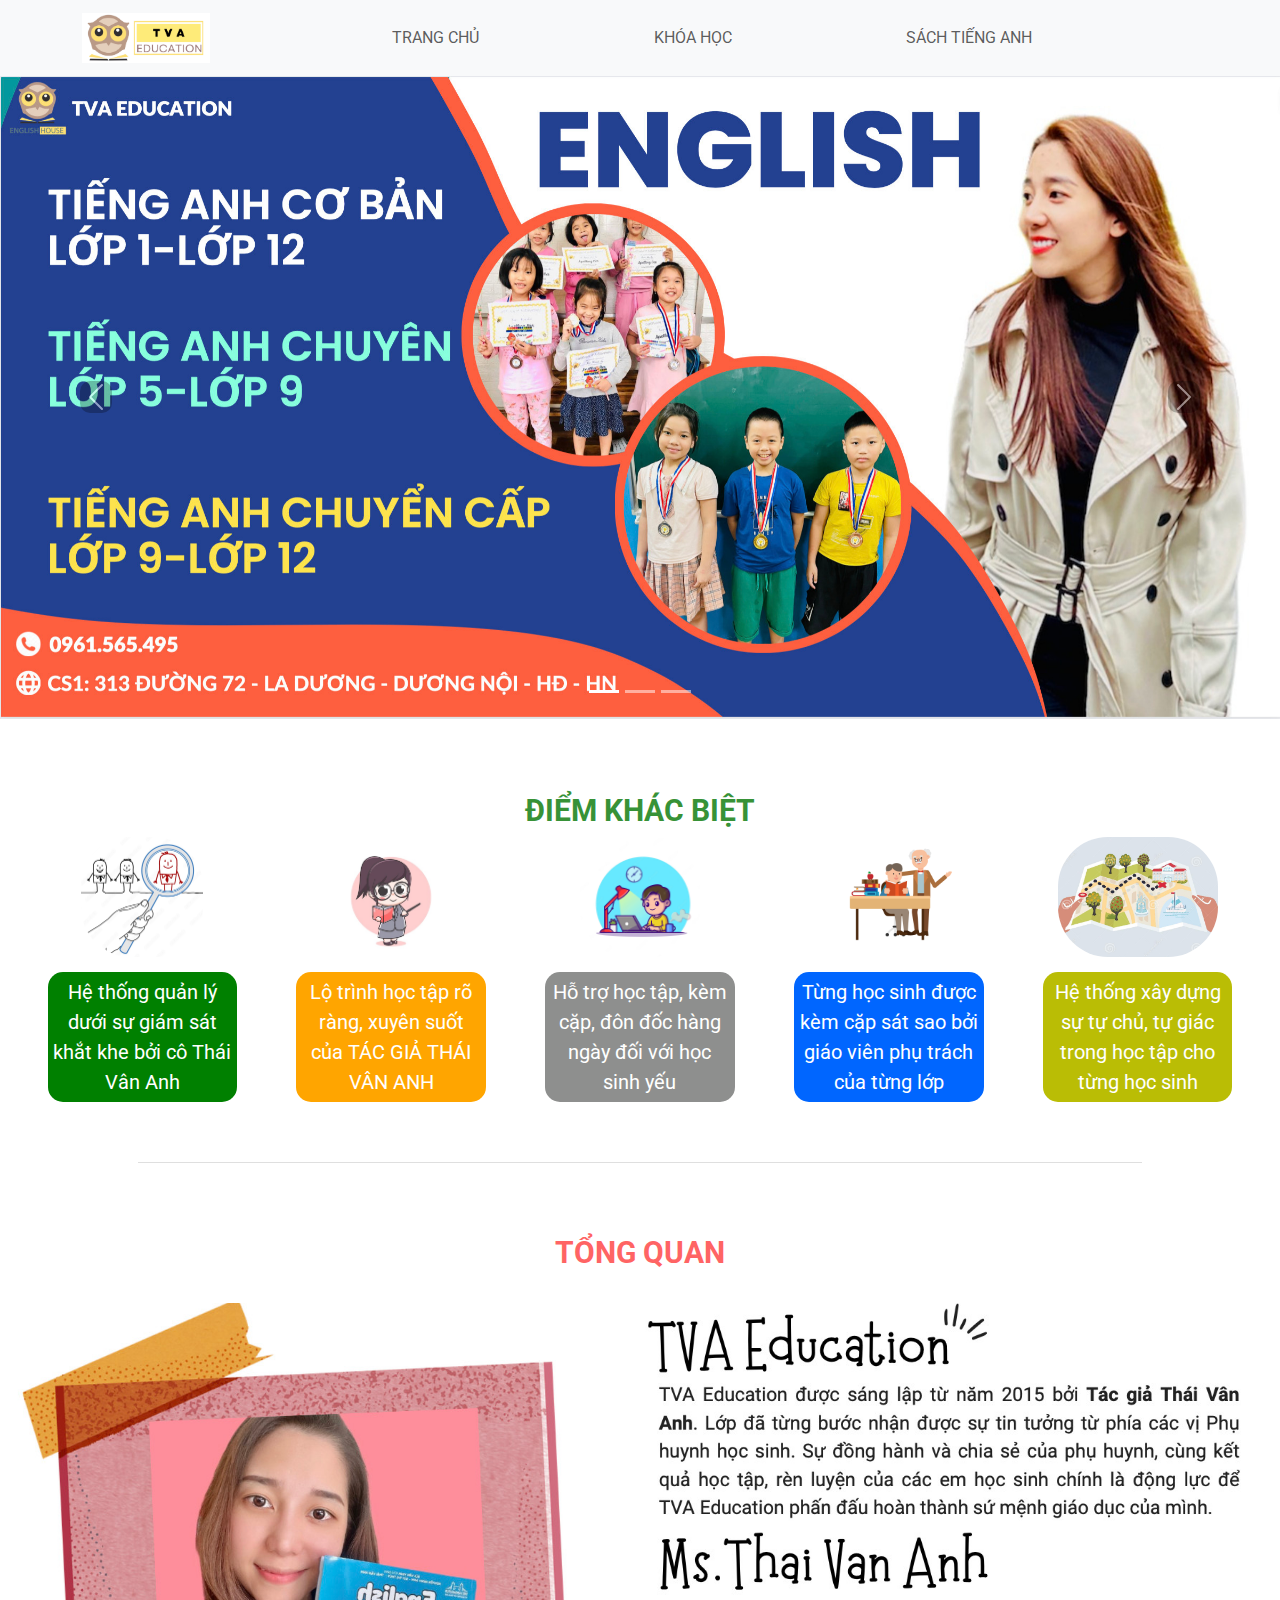
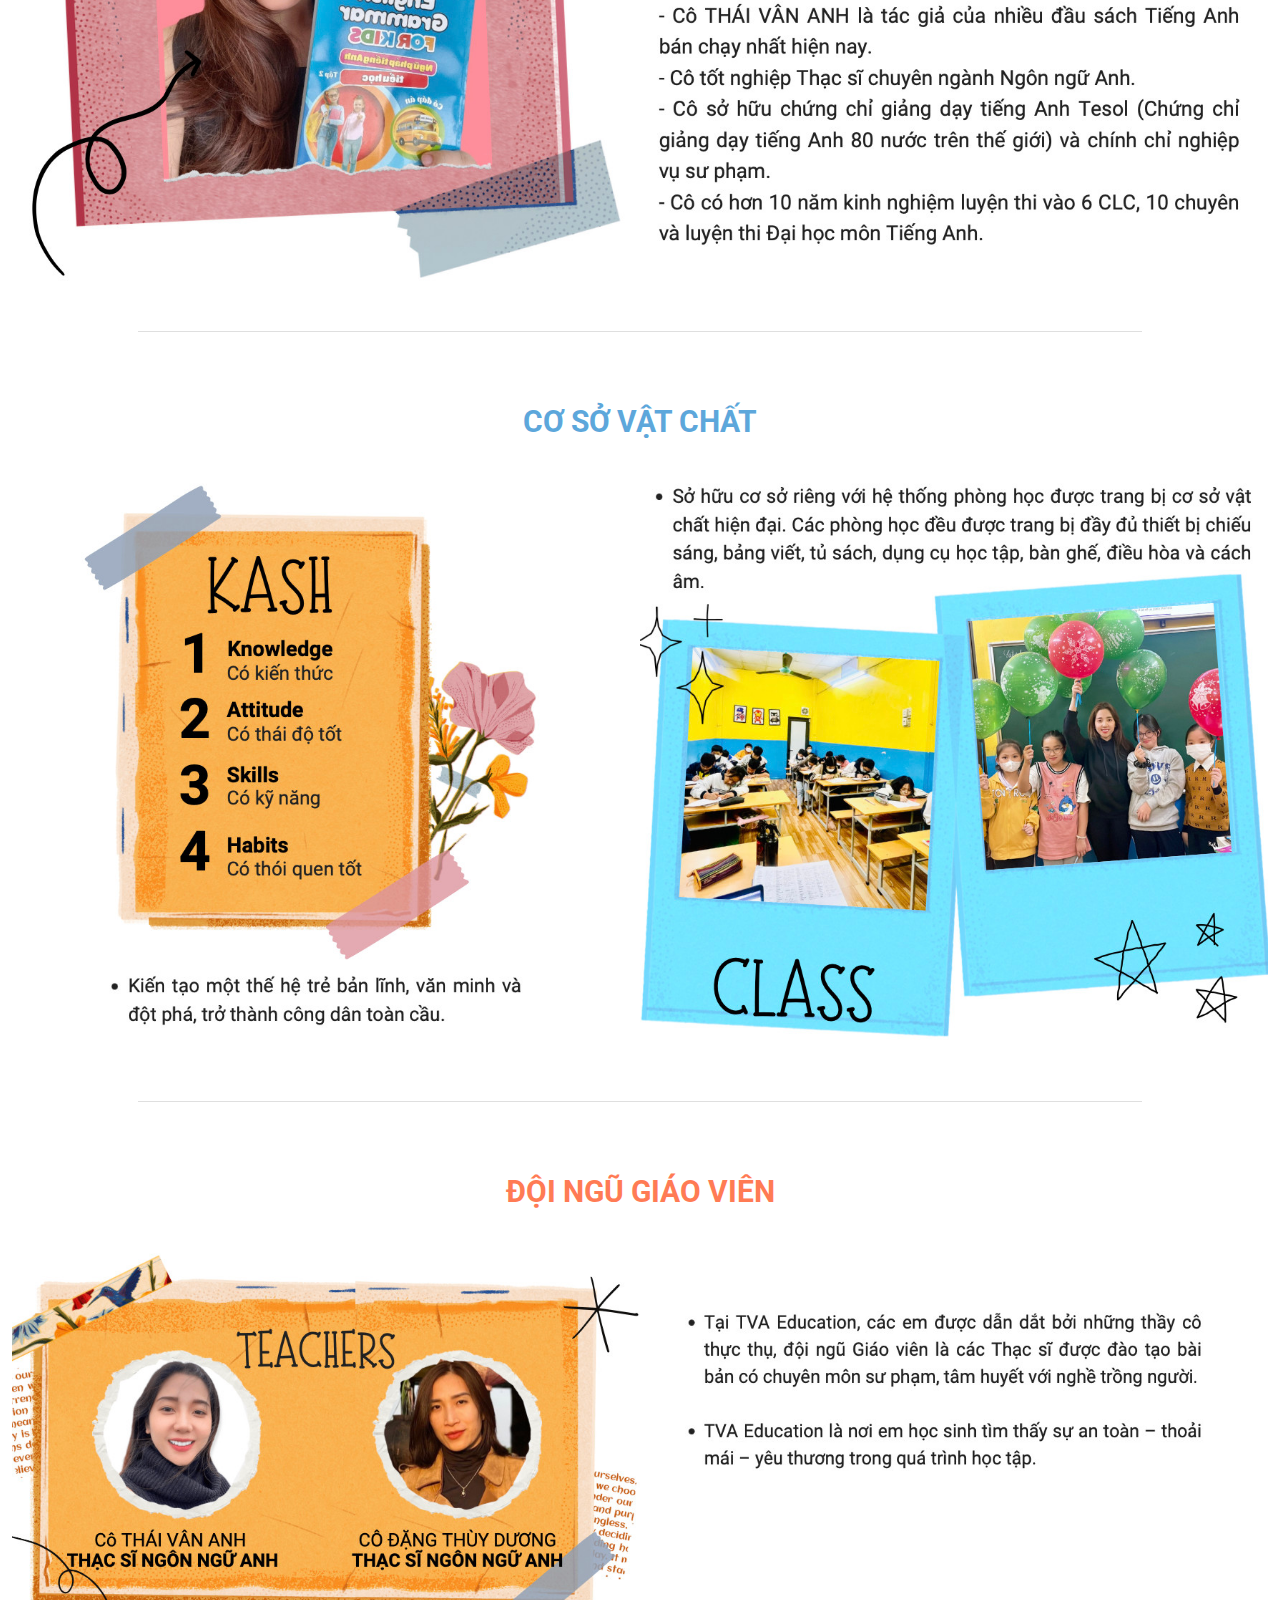
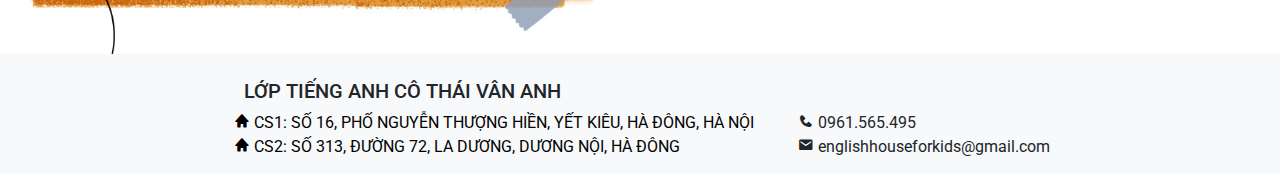
<file: index.html>
<!DOCTYPE html>
<html lang="en">
<head>
    <meta charset="UTF-8">
    <meta http-equiv="X-UA-Compatible" content="IE=edge">
    <meta name="viewport" content="width=device-width, initial-scale=1.0">
    <link href="bootstrap-5.3.0-dist/css/bootstrap.css" rel="stylesheet">
    <link href='https://unpkg.com/boxicons@2.1.4/css/boxicons.min.css' rel='stylesheet'>
    <link rel="stylesheet" href="style.css">
    <title>Document</title>
</head>
<body>
    <nav class="navbar navbar-expand-lg bg-body-tertiary">
        <div class="container">
          <a class="navbar-brand" href="index.html">
            <img style="height:50px" src="img/nogo.jpg" alt="">
            </a>
          <button class="navbar-toggler" type="button" data-bs-toggle="collapse" data-bs-target="#navbarSupportedContent" aria-controls="navbarSupportedContent" aria-expanded="false" aria-label="Toggle navigation">
            <span class="navbar-toggler-icon"></span>
          </button>
          <div class="collapse navbar-collapse" id="navbarSupportedContent">
            <ul class="navbar-nav mb-2 mb-lg-0">
              <li class="nav-item">
                <a class="nav-link " href="index.html">TRANG CHỦ</a>
              </li>
              <li class="nav-item">
                <a class="nav-link" href="khoahoc.html">KHÓA HỌC</a>
              </li>
              <li class="nav-item">
                <a class="nav-link" href="sach.html">SÁCH TIẾNG ANH</a>
              </li>
              <!-- <li class="nav-item">
                <a class="nav-link" href="hoatdong.html">HOẠT ĐỘNG</a>
              </li> -->
            </ul>
          </div>
        </div>
      </nav>

    <div class="home">
        <div class="container-fluid home-slide p-0">
                <div id="carouselExampleIndicators" class="carousel slide">
                    <div class="carousel-indicators">
                      <button type="button" data-bs-target="#carouselExampleIndicators" data-bs-slide-to="0" class="active" aria-current="true" aria-label="Slide 1"></button>
                      <button type="button" data-bs-target="#carouselExampleIndicators" data-bs-slide-to="1" aria-label="Slide 2"></button>
                      <button type="button" data-bs-target="#carouselExampleIndicators" data-bs-slide-to="2" aria-label="Slide 3"></button>
                    </div>
                    <div class="carousel-inner">
                      <div class="carousel-item active">
                        <img src="img/slide2.jpg" class="d-block w-100" alt="img-1">
                      </div>
                      <div class="carousel-item">
                        <img src="img/slide3.jpg" class="d-block w-100" alt="img-2">
                      </div>
                      <div class="carousel-item">
                        <img src="img/slide4.jpg" class="d-block w-100" alt="img-3">
                      </div>
                    </div>
                    <button class="carousel-control-prev" type="button" data-bs-target="#carouselExampleIndicators" data-bs-slide="prev">
                      <span class="carousel-control-prev-icon" aria-hidden="true"></span>
                      <span class="visually-hidden">Previous</span>
                    </button>
                    <button class="carousel-control-next" type="button" data-bs-target="#carouselExampleIndicators" data-bs-slide="next">
                      <span class="carousel-control-next-icon" aria-hidden="true"></span>
                      <span class="visually-hidden">Next</span>
                    </button>
                  </div>
        </div>

        <div class="container-fluid home-content" style="margin-top: 50px">
            <h4 class="text-center mt-4 different">ĐIỂM KHÁC BIỆT</h4>
            <div class="home-content1 d-flex row justify-content-evenly " >
                <div class="col-md-2 text-center" >
                    <img src="img/home-content1a.jpg" alt="">
                    <div class="subContent subContent1">Hệ thống quản lý dưới sự giám sát khắt khe bởi cô Thái Vân Anh</div>
                </div>

                <div class="col-md-2 text-center" >
                    <img src="img/home-content2a.jpg" alt="">
                    <div class="subContent subContent2">Lộ trình học tập rõ ràng, xuyên suốt của TÁC GIẢ THÁI VÂN ANH</div>
                </div>

                <div class="col-md-2 text-center" >
                    <img src="img/home-content3a.jpg" alt="">
                    <div class="subContent subContent3">Hỗ trợ học tập, kèm cặp, đôn đốc hàng ngày đối với học sinh yếu</div>
                </div>
           
                <div class="col-md-2 text-center" >
                    <img src="img/home-content4a.jpg" alt="">
                    <div class="subContent subContent4">Từng học sinh được kèm cặp sát sao bởi giáo viên phụ trách của từng lớp</div>
                </div>

                <div class="col-md-2 text-center" >
                    <img src="img/home-content5a.jpg" alt="">
                    <div class="subContent subContent5">Hệ thống xây dựng sự tự chủ, tự giác trong học tập cho từng học sinh</div>
                </div>
        </div>

        <div class="horizon">
        <hr>
        </div>

        <div class="row justify-content-center mt-5">
            <h4 class="text-center mt-4 common">TỔNG QUAN</h4>
            <div class="mt-4 row" style="display:flex">
              <img src="img/home-content13.jpg" alt="" class="col-md-6 m-0 p-0">
              <img src="img/home-content14.jpg" alt="" class="col-md-6 m-0 p-0">
            </div>
        </div>

        <div class="horizon">
        <hr>
        </div>

        <div class="row justify-content-center mt-5">
          <h4 class="text-center mt-4 facility">CƠ SỞ VẬT CHẤT</h4>
          <div class="mt-4 row" style="display:flex">
            <img src="img/home-content15.jpg" alt="" class="col-md-6 m-0 p-0">
            <img src="img/home-content16.jpg" alt="" class="col-md-6 m-0 p-0">
          </div>
        </div>

        <div class="horizon">
        <hr>
        </div>

        <div class="row justify-content-center mt-5">
          <h4 class="text-center mt-4 teacher">ĐỘI NGŨ GIÁO VIÊN</h4>
          <div class="mt-4 row" style="display:flex">
            <img src="img/home-content17.jpg"  alt="" class="col-md-6 m-0 p-0">
            <img src="img/home-content18.jpg"  alt="" class="col-md-6 m-0 p-0">
          </div>
        </div> 

    </div>

    <div class="footer">
        <div class="container-fluid row justify-content-center">
            <div class="col-lg-6">
                <h1>LỚP TIẾNG ANH CÔ THÁI VÂN ANH</h1>
                <ul>
                    <li><a href="https://www.google.com/maps/place/16+Nguy%E1%BB%85n+Th%C6%B0%E1%BB%A3ng+Hi%E1%BB%81n,+Street,+H%C3%A0+%C4%90%C3%B4ng,+H%C3%A0+N%E1%BB%99i,+Vi%E1%BB%87t+Nam/@20.9738635,105.7732126,17z/data=!3m1!4b1!4m5!3m4!1s0x313453294d71c88f:0x627488406306af54!8m2!3d20.9738585!4d105.7754013"><i class='bx bxs-home' ></i> CS1: SỐ 16, PHỐ NGUYỄN THƯỢNG HIỀN, YẾT KIÊU, HÀ ĐÔNG, HÀ NỘI</a></li>   
                    <li><a href="https://www.google.com/maps/place/Ti%E1%BA%BFng+Anh+C%C3%B4+V%C3%A2n+-+chuy%C3%AAn+luy%E1%BB%87n+ng%E1%BB%AF+ph%C3%A1p/@20.9926452,105.7309192,17z/data=!3m1!4b1!4m6!3m5!1s0x31345391eaaa9d11:0x4262d41573438acd!8m2!3d20.9926212!4d105.7331088!16s%2Fg%2F11fszyvf9t"><i class='bx bxs-home' ></i> CS2: SỐ 313, ĐƯỜNG 72, LA DƯƠNG, DƯƠNG NỘI, HÀ ĐÔNG</a></li>
                </ul>
            </div>

            <div class="col-lg-4 d-flex align-items-end" >
                <ul >
                    <li><i class='bx bxs-phone' ></i> 0961.565.495</li>
                    <li><i class='bx bxs-envelope' ></i> englishhouseforkids@gmail.com</li>
                </ul>
            </div>
        </div>
    </div>


    <script src="bootstrap-5.3.0-dist/js/bootstrap.js"></script>
</body>
</html>
</file>
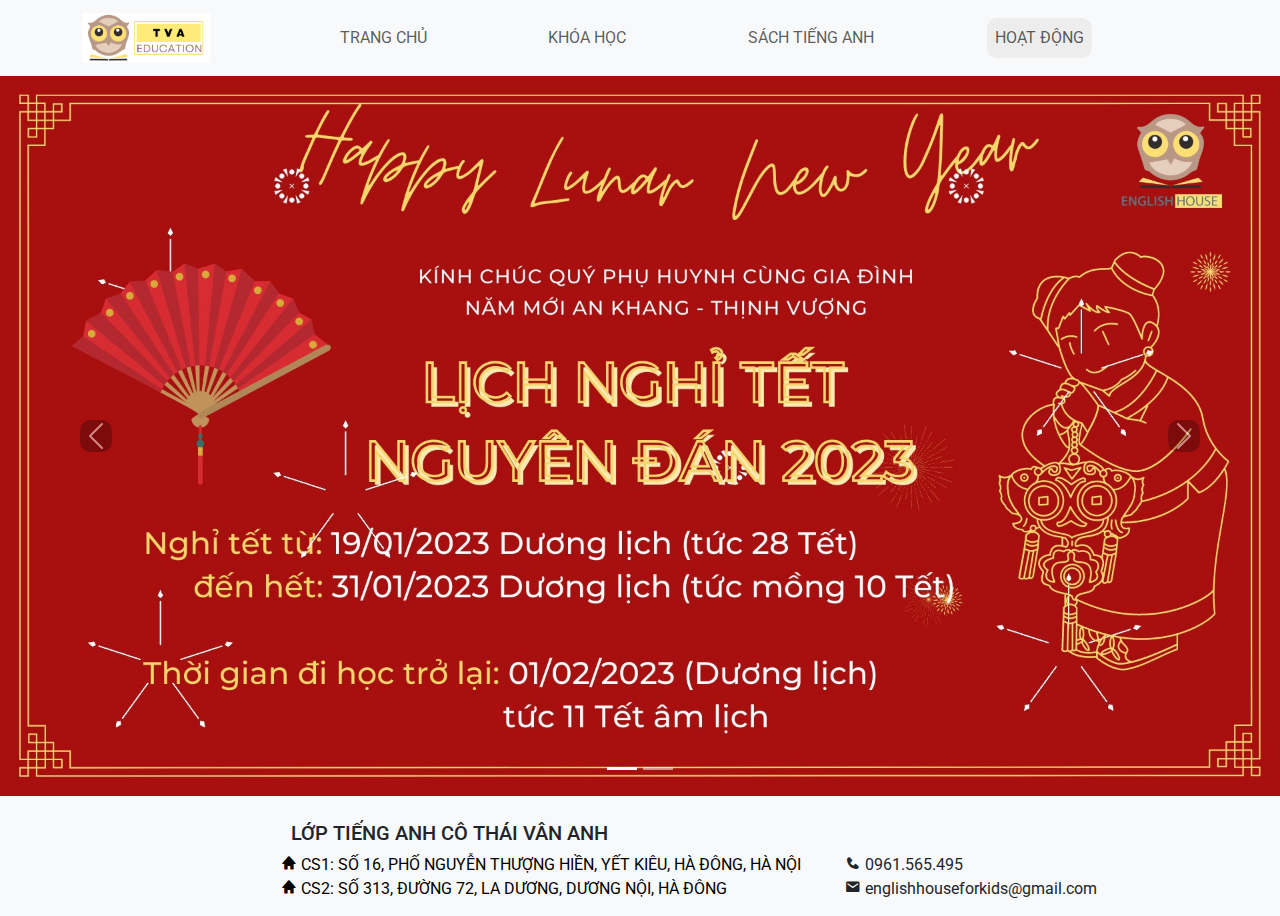
<file: hoatdong.html>
<!DOCTYPE html>
<html lang="en">
<head>
    <meta charset="UTF-8">
    <meta http-equiv="X-UA-Compatible" content="IE=edge">
    <meta name="viewport" content="width=device-width, initial-scale=1.0">
    <link href="bootstrap-5.3.0-dist/css/bootstrap.css" rel="stylesheet">
    <link href='https://unpkg.com/boxicons@2.1.4/css/boxicons.min.css' rel='stylesheet'>
    <link rel="stylesheet" href="style.css">
    <title>Document</title>
</head>
<body>
    <nav class="navbar navbar-expand-lg bg-body-tertiary">
        <div class="container">
          <a class="navbar-brand" href="index.html">
            <img style="height:50px" src="img/nogo.jpg" alt="">
            </a>
          <button class="navbar-toggler" type="button" data-bs-toggle="collapse" data-bs-target="#navbarSupportedContent" aria-controls="navbarSupportedContent" aria-expanded="false" aria-label="Toggle navigation">
            <span class="navbar-toggler-icon"></span>
          </button>
          <div class="collapse navbar-collapse" id="navbarSupportedContent">
            <ul class="navbar-nav mb-2 mb-lg-0">
              <li class="nav-item">
                <a class="nav-link " href="index.html">TRANG CHỦ</a>
              </li>
              <li class="nav-item">
                <a class="nav-link" href="khoahoc.html">KHÓA HỌC</a>
              </li>
              <li class="nav-item">
                <a class="nav-link" href="sach.html">SÁCH TIẾNG ANH</a>
              </li>
              <li class="nav-item">
                <a class="nav-link" href="hoatdong.html" style="background-color: rgb(238, 237, 237)">HOẠT ĐỘNG</a>
              </li>
            </ul>
          </div>
        </div>
      </nav>

    <div class="home">
        <div class="container-fluid home-slide p-0">
                <div id="carouselExampleIndicators" class="carousel slide">
                    <div class="carousel-indicators">
                      <button type="button" data-bs-target="#carouselExampleIndicators" data-bs-slide-to="0" class="active" aria-current="true" aria-label="Slide 1"></button>
                      <button type="button" data-bs-target="#carouselExampleIndicators" data-bs-slide-to="1" aria-label="Slide 2"></button>
                    </div>
                    <div class="carousel-inner">
                      <div class="carousel-item active">
                        <img src="img/hoatdong1.jpg" class="d-block w-100" alt="img-1">
                      </div>
                      <div class="carousel-item">
                        <img src="img/slide4.jpg" class="d-block w-100" alt="img-3">
                      </div>
                    </div>
                    <button class="carousel-control-prev" type="button" data-bs-target="#carouselExampleIndicators" data-bs-slide="prev">
                      <span class="carousel-control-prev-icon" aria-hidden="true"></span>
                      <span class="visually-hidden">Previous</span>
                    </button>
                    <button class="carousel-control-next" type="button" data-bs-target="#carouselExampleIndicators" data-bs-slide="next">
                      <span class="carousel-control-next-icon" aria-hidden="true"></span>
                      <span class="visually-hidden">Next</span>
                    </button>
                  </div>
        </div>
    </div>

    <div class="footer">
        <div class="container-fluid row justify-content-center">
            <div class="col-xl-6">
                <h1>LỚP TIẾNG ANH CÔ THÁI VÂN ANH</h1>
                <ul>
                    <li><a href="https://www.google.com/maps/place/16+Nguy%E1%BB%85n+Th%C6%B0%E1%BB%A3ng+Hi%E1%BB%81n,+Street,+H%C3%A0+%C4%90%C3%B4ng,+H%C3%A0+N%E1%BB%99i,+Vi%E1%BB%87t+Nam/@20.9738635,105.7732126,17z/data=!3m1!4b1!4m5!3m4!1s0x313453294d71c88f:0x627488406306af54!8m2!3d20.9738585!4d105.7754013"><i class='bx bxs-home' ></i> CS1: SỐ 16, PHỐ NGUYỄN THƯỢNG HIỀN, YẾT KIÊU, HÀ ĐÔNG, HÀ NỘI</a></li>   
                    <li><a href="https://www.google.com/maps/place/Ti%E1%BA%BFng+Anh+C%C3%B4+V%C3%A2n+-+chuy%C3%AAn+luy%E1%BB%87n+ng%E1%BB%AF+ph%C3%A1p/@20.9926452,105.7309192,17z/data=!3m1!4b1!4m6!3m5!1s0x31345391eaaa9d11:0x4262d41573438acd!8m2!3d20.9926212!4d105.7331088!16s%2Fg%2F11fszyvf9t"><i class='bx bxs-home' ></i> CS2: SỐ 313, ĐƯỜNG 72, LA DƯƠNG, DƯƠNG NỘI, HÀ ĐÔNG</a></li>
                </ul>
            </div>

            <div class="col-xl-3 d-flex align-items-end" >
                <ul >
                    <li><i class='bx bxs-phone' ></i> 0961.565.495</li>
                    <li><i class='bx bxs-envelope' ></i> englishhouseforkids@gmail.com</li>
                </ul>
            </div>
        </div>
    </div>


    <script src="bootstrap-5.3.0-dist/js/bootstrap.js"></script>
</body>
</html>
</file>
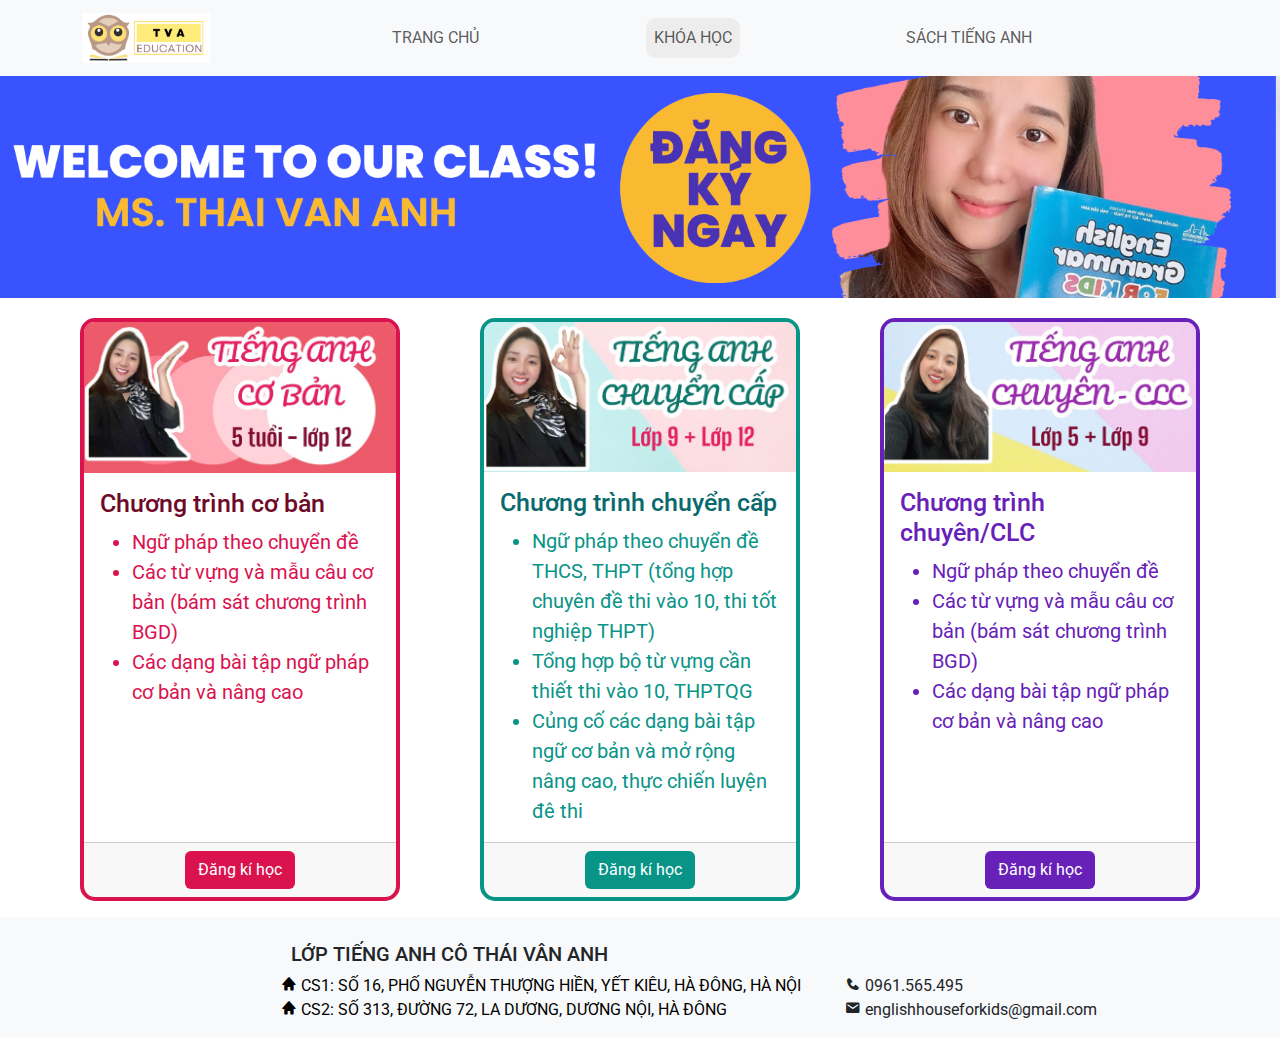
<file: khoahoc.html>
<!DOCTYPE html>
<html lang="en">
<head>
    <meta charset="UTF-8">
    <meta http-equiv="X-UA-Compatible" content="IE=edge">
    <meta name="viewport" content="width=device-width, initial-scale=1.0">
    <link href="bootstrap-5.3.0-dist/css/bootstrap.css" rel="stylesheet">
    <link href='https://unpkg.com/boxicons@2.1.4/css/boxicons.min.css' rel='stylesheet'>
    <link rel="stylesheet" href="style.css">
    <title>Document</title>
</head>
<body>
    <nav class="navbar navbar-expand-lg bg-body-tertiary">
        <div class="container">
          <a class="navbar-brand" href="index.html">
            <img style="height:50px" src="img/nogo.jpg" alt="">
            </a>
          <button class="navbar-toggler" type="button" data-bs-toggle="collapse" data-bs-target="#navbarSupportedContent" aria-controls="navbarSupportedContent" aria-expanded="false" aria-label="Toggle navigation">
            <span class="navbar-toggler-icon"></span>
          </button>
          <div class="collapse navbar-collapse" id="navbarSupportedContent">
            <ul class="navbar-nav mb-2 mb-lg-0">
              <li class="nav-item">
                <a class="nav-link " href="index.html">TRANG CHỦ</a>
              </li>
              <li class="nav-item">
                <a class="nav-link" href="khoahoc.html" style="background-color: rgb(238, 237, 237)" >KHÓA HỌC</a>
              </li>
              <li class="nav-item">
                <a class="nav-link" href="sach.html">SÁCH TIẾNG ANH</a>
              </li>
              <!-- <li class="nav-item">
                <a class="nav-link" href="hoatdong.html">HOẠT ĐỘNG</a>
              </li> -->
            </ul>
          </div>
        </div>
      </nav>

    <div class="course container-fluid row p-0">
        <div class="courseBanner">
            <img src="img/bgcourse3.jpg" alt="">
        </div>

        <div class="card redCard p-0 mb-3 col-lg-3">
            <img src="img/course2.jpg" class="card-img-top" alt="...">
            <div class="card-body">
              <h5 class="card-title">Chương trình cơ bản</h5>
              <ul class="card-text">
                <li>Ngữ pháp theo chuyển đề</li>
                <li>Các từ vựng và mẫu câu cơ bản (bám sát chương trình BGD)</li>
                <li>Các dạng bài tập ngữ pháp cơ bản và nâng cao</li>
              </ul>
            </div>
            <div class="card-footer text-center">
                <button type="button" class="btn" data-bs-toggle="modal" data-bs-target="#exampleModal">
                    Đăng kí học
                  </button>
                  <div class="modal fade" id="exampleModal" tabindex="-1" aria-labelledby="exampleModalLabel" aria-hidden="true">
                    <div class="modal-dialog modal-dialog-centered">
                      <div class="modal-content">
                        <div class="modal-header">
                          <h1 class="modal-title fs-5 " id="exampleModalLabel">Chương trình cơ bản</h1>
                          <button type="button" class="btn-close" data-bs-dismiss="modal" aria-label="Close"></button>
                        </div>
                        <div class="modal-body">
                            <form>
                                <div class="mb-3">
                                  <input type="text" class="form-control" id="exampleInputEmail1" aria-describedby="emailHelp" placeholder="Họ và tên phụ huynh">
                                </div>
                                <div class="mb-3">
                                  <input type="text" class="form-control" id="exampleInputPassword1" placeholder="Họ và tên học sinh">
                                </div>
                                <div class="mb-3">
                                    <input type="text" class="form-control" id="exampleInputPassword1" placeholder="Năm sinh">
                                  </div>
                                <div class="mb-3">
                                    <input type="text" class="form-control" id="exampleInputPassword1" placeholder="Số điện thoại">
                                  </div>
                                  <div class="mb-3">
                                    <input type="Email" class="form-control" id="exampleInputPassword1" placeholder="Email">
                                  </div>
                              </form>
                        </div>
                        <div class="modal-footer justify-content-center">
                          <button type="button" class="btn btn-primary" style="border:none">Đăng kí</button>
                        </div>
                      </div>
                    </div>
                  </div>
              </div>
          </div>

          <div class="card greenCard p-0 mb-3 col-lg-3">
            <img src="img/course3.jpg" class="card-img-top" alt="...">
            <div class="card-body">
              <h5 class="card-title">Chương trình chuyển cấp</h5>
              <ul class="card-text">
                <li>Ngữ pháp theo chuyển đề THCS, THPT (tổng hợp chuyên đề thi vào 10, thi tốt nghiệp THPT)</li>
                <li>Tổng hợp bộ từ vựng cần thiết thi vào 10, THPTQG</li>
                <li>Củng cố các dạng bài tập ngữ cơ bản và mở rộng nâng cao, thực chiến luyện đê thi</li>
              </ul>
            </div>
            <div class="card-footer text-center">
                <button type="button" class="btn" data-bs-toggle="modal" data-bs-target="#exampleModal1">
                    Đăng kí học
                  </button>
                  <div class="modal fade" id="exampleModal1" tabindex="-1" aria-labelledby="exampleModalLabel" aria-hidden="true">
                    <div class="modal-dialog modal-dialog-centered">
                      <div class="modal-content">
                        <div class="modal-header">
                          <h1 class="modal-title fs-5 " id="exampleModalLabe2">Chương trình chuyển cấp</h1>
                          <button type="button" class="btn-close" data-bs-dismiss="modal" aria-label="Close"></button>
                        </div>
                        <div class="modal-body">
                            <form>
                                <div class="mb-3">
                                  <input type="text" class="form-control" id="exampleInputEmail2" aria-describedby="emailHelp" placeholder="Họ và tên phụ huynh">
                                </div>
                                <div class="mb-3">
                                  <input type="text" class="form-control" id="exampleInputPassword2" placeholder="Họ và tên học sinh">
                                </div>
                                <div class="mb-3">
                                    <input type="text" class="form-control" id="exampleInputPassword2" placeholder="Năm sinh">
                                  </div>
                                <div class="mb-3">
                                    <input type="text" class="form-control" id="exampleInputPassword2" placeholder="Số điện thoại">
                                  </div>
                                  <div class="mb-3">
                                    <input type="Email" class="form-control" id="exampleInputPassword2" placeholder="Email">
                                  </div>
                              </form>
                        </div>
                        <div class="modal-footer justify-content-center">
                          <button type="button" class="btn btn-primary" style="border:none">Đăng kí</button>
                        </div>
                      </div>
                    </div>
                  </div>
              </div>
          </div>

          <div class="card purpleCard p-0 mb-3 col-lg-3">
            <img src="img/course4.jpg" class="card-img-top" alt="...">
            <div class="card-body">
              <h5 class="card-title">Chương trình chuyên/CLC</h5>
              <ul class="card-text">
                <li>Ngữ pháp theo chuyển đề</li>
                <li>Các từ vựng và mẫu câu cơ bản (bám sát chương trình BGD)</li>
                <li>Các dạng bài tập ngữ pháp cơ bản và nâng cao</li>
              </ul>
            </div>
            <div class="card-footer text-center">
                <button type="button" class="btn" data-bs-toggle="modal" data-bs-target="#exampleModal3">
                    Đăng kí học
                  </button>
                  <div class="modal fade" id="exampleModal3" tabindex="-1" aria-labelledby="exampleModalLabel" aria-hidden="true">
                    <div class="modal-dialog modal-dialog-centered">
                      <div class="modal-content">
                        <div class="modal-header">
                          <h1 class="modal-title fs-5 " id="exampleModalLabel">Chương trình chuyên/ CLC</h1>
                          <button type="button" class="btn-close" data-bs-dismiss="modal" aria-label="Close"></button>
                        </div>
                        <div class="modal-body">
                            <form>
                                <div class="mb-3">
                                  <input type="text" class="form-control" id="exampleInputEmail3" aria-describedby="emailHelp" placeholder="Họ và tên phụ huynh">
                                </div>
                                <div class="mb-3">
                                  <input type="text" class="form-control" id="exampleInputPassword3" placeholder="Họ và tên học sinh">
                                </div>
                                <div class="mb-3">
                                    <input type="text" class="form-control" id="exampleInputPassword3" placeholder="Năm sinh">
                                  </div>
                                <div class="mb-3">
                                    <input type="text" class="form-control" id="exampleInputPassword3" placeholder="Số điện thoại">
                                  </div>
                                  <div class="mb-3">
                                    <input type="Email" class="form-control" id="exampleInputPassword3" placeholder="Email">
                                  </div>
                              </form>
                        </div>
                        <div class="modal-footer justify-content-center">
                          <button type="button" class="btn btn-primary" style="border:none">Đăng kí</button>
                        </div>
                      </div>
                    </div>
                  </div>
              </div>
          </div>
       
    </div>

    <div class="footer">
        <div class="container-fluid row justify-content-center">
            <div class="col-xl-6">
                <h1>LỚP TIẾNG ANH CÔ THÁI VÂN ANH</h1>
                <ul>
                    <li><a href="https://www.google.com/maps/place/16+Nguy%E1%BB%85n+Th%C6%B0%E1%BB%A3ng+Hi%E1%BB%81n,+Street,+H%C3%A0+%C4%90%C3%B4ng,+H%C3%A0+N%E1%BB%99i,+Vi%E1%BB%87t+Nam/@20.9738635,105.7732126,17z/data=!3m1!4b1!4m5!3m4!1s0x313453294d71c88f:0x627488406306af54!8m2!3d20.9738585!4d105.7754013"><i class='bx bxs-home' ></i> CS1: SỐ 16, PHỐ NGUYỄN THƯỢNG HIỀN, YẾT KIÊU, HÀ ĐÔNG, HÀ NỘI</a></li>   
                    <li><a href="https://www.google.com/maps/place/Ti%E1%BA%BFng+Anh+C%C3%B4+V%C3%A2n+-+chuy%C3%AAn+luy%E1%BB%87n+ng%E1%BB%AF+ph%C3%A1p/@20.9926452,105.7309192,17z/data=!3m1!4b1!4m6!3m5!1s0x31345391eaaa9d11:0x4262d41573438acd!8m2!3d20.9926212!4d105.7331088!16s%2Fg%2F11fszyvf9t"><i class='bx bxs-home' ></i> CS2: SỐ 313, ĐƯỜNG 72, LA DƯƠNG, DƯƠNG NỘI, HÀ ĐÔNG</a></li>
                </ul>
            </div>

            <div class="col-xl-3 d-flex align-items-end" >
                <ul >
                    <li><i class='bx bxs-phone' ></i> 0961.565.495</li>
                    <li><i class='bx bxs-envelope' ></i> englishhouseforkids@gmail.com</li>
                </ul>
            </div>
        </div>
    </div>


    <script src="bootstrap-5.3.0-dist/js/bootstrap.js"></script>
</body>
</html>
</file>
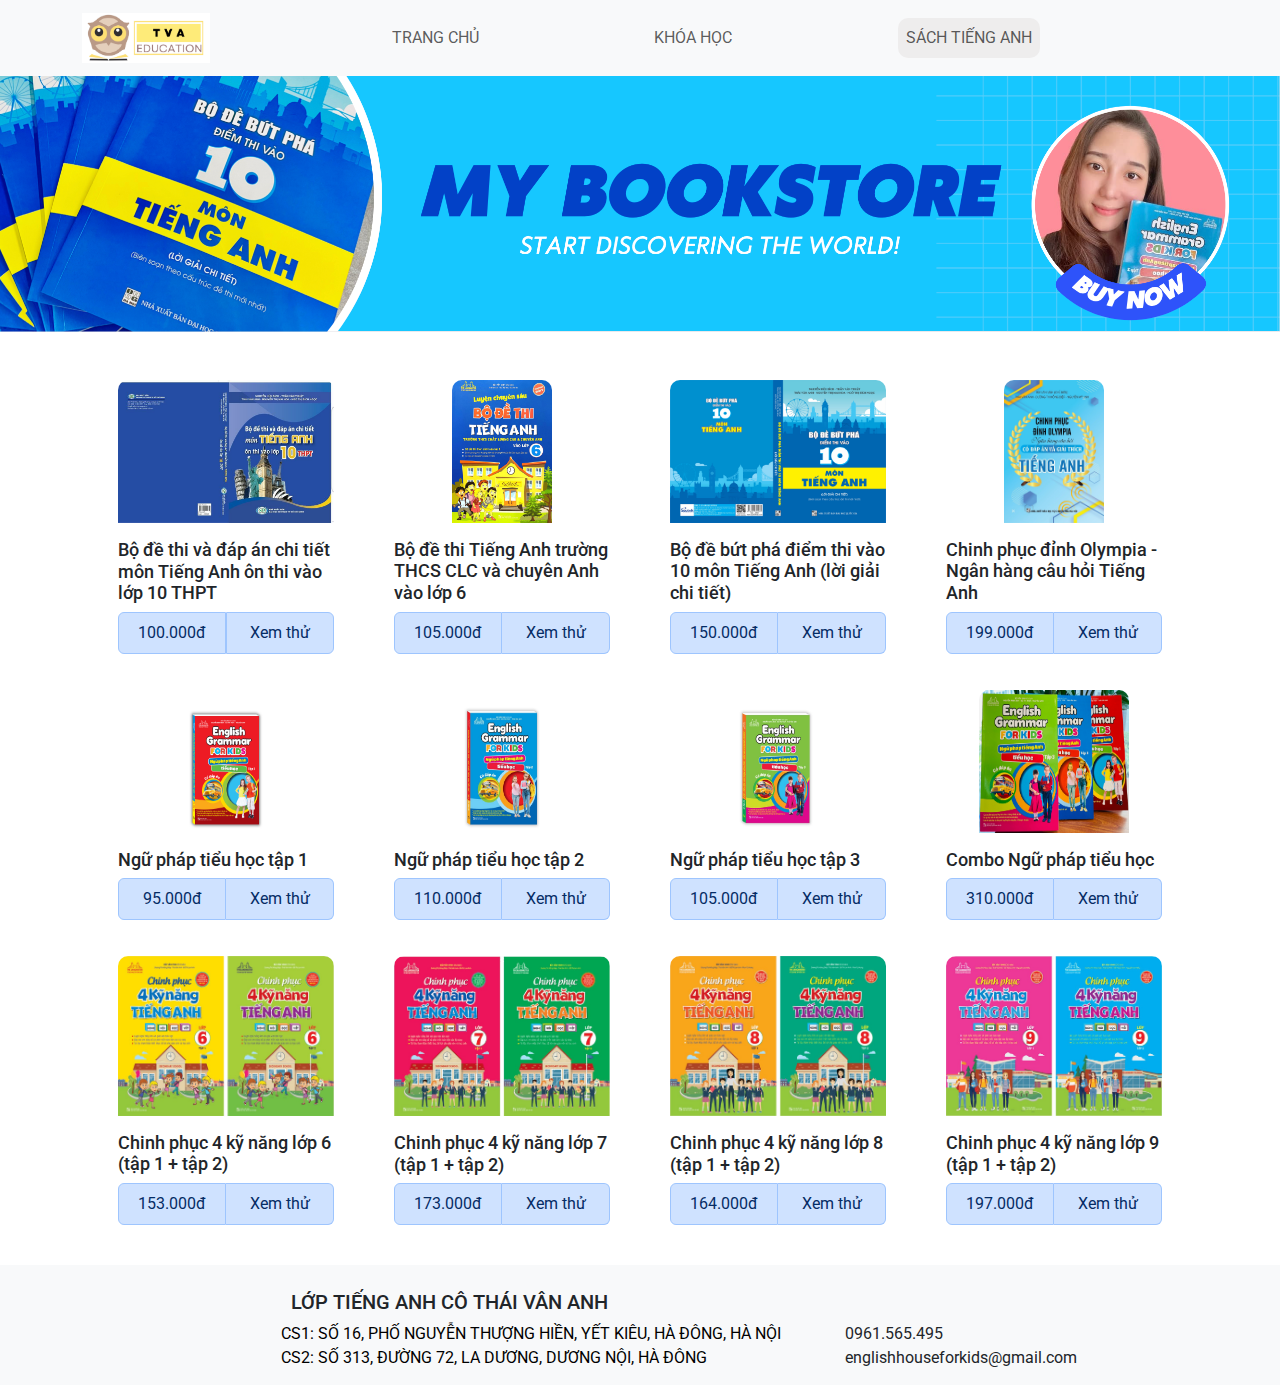
<file: sach.html>
<!DOCTYPE html>
<html lang="en">
<head>
    <meta charset="UTF-8">
    <meta http-equiv="X-UA-Compatible" content="IE=edge">
    <meta name="viewport" content="width=device-width, initial-scale=1.0">
    <link href="bootstrap-5.3.0-dist/css/bootstrap.css" rel="stylesheet">
    <link rel="stylesheet" href="style.css">
    <title>Document</title>
</head>
<body>
    <nav class="navbar navbar-expand-lg bg-body-tertiary">
        <div class="container">
          <a class="navbar-brand" href="index.html">
            <img style="height:50px" src="img/nogo.jpg" alt="">
            </a>
          <button class="navbar-toggler" type="button" data-bs-toggle="collapse" data-bs-target="#navbarSupportedContent" aria-controls="navbarSupportedContent" aria-expanded="false" aria-label="Toggle navigation">
            <span class="navbar-toggler-icon"></span>
          </button>
          <div class="collapse navbar-collapse" id="navbarSupportedContent">
            <ul class="navbar-nav mb-2 mb-lg-0">
              <li class="nav-item">
                <a class="nav-link " href="index.html">TRANG CHỦ</a>
              </li>
              <li class="nav-item">
                <a class="nav-link" href="khoahoc.html">KHÓA HỌC</a>
              </li>
              <li class="nav-item">
                <a class="nav-link" href="sach.html" style="background-color: rgb(238, 237, 237)">SÁCH TIẾNG ANH</a>
              </li>
              <!-- <li class="nav-item">
                <a class="nav-link" href="hoatdong.html" >HOẠT ĐỘNG</a>
              </li> -->
            </ul>
          </div>
        </div>
      </nav>

    <div class="bookBanner">
      <img src="img/sach-banner.jpg" alt="">
    </div>
    
    <div class="sach mt-5 mb-4">
        <div class="container">
                <div class="row row1">
                    <div class="card col-lg-2">
                        <img src="img/sach1.jpg" class="card-img-top img1-1" alt="..." data-bs-toggle="tooltip" data-bs-placement="top" data-bs-custom-class="custom-tooltip" data-bs-title="Bộ đề tham khảo theo sát chương trình, sách giáo khoa, bám sát cấu trúc và xu hướng ra đề mới (kèm lời giải chi tiết)">
                        <div class="card-body px-0">
                          <h5 class="card-title">Bộ đề thi và đáp án chi tiết môn Tiếng Anh ôn thi vào lớp 10 THPT</h5>
                            <ul class="list-group list-group-horizontal">
                                <a href="#" class="list-group-item list-group-item-action list-group-item-primary text-center" data-bs-toggle="modal" data-bs-target="#exampleModal0">100.000đ</a>
                                    <div class="modal fade" id="exampleModal0" tabindex="-1" aria-labelledby="exampleModalLabel" aria-hidden="true">
                                      <div class="modal-dialog modal-dialog-centered">
                                        <div class="modal-content">
                                          <div class="modal-header">
                                            <h1 class="modal-title fs-5" id="exampleModalLabel">Liên hệ mua sách</h1>
                                            <button type="button" class="btn-close" data-bs-dismiss="modal" aria-label="Close"></button>
                                          </div>
                                          <div class="modal-body">
                                            <p>
                                              Để mua sách vui lòng liên hệ:
                                            </p>
                                            - Cô giáo Thái Vân Anh qua SĐT: 0961.565.495
                                            <br>
                                            - Hoặc Nhà Sách Minh Thắng: https://nhasachminhthang.vn/
                                          </div>
                                        </div>
                                      </div>
                                    </div>

                                <a href="#" class="list-group-item list-group-item-action list-group-item-primary text-center" data-bs-toggle="modal" data-bs-target="#exampleModal1" style="border-radius: 0px 6px 6px 0px">Xem thử</a>
                                <div class="modal fade" id="exampleModal1" tabindex="-1" aria-labelledby="exampleModalLabel" aria-hidden="true">
                                  <div class="modal-dialog modal-dialog-scrollable modal-xl">
                                    <div class="modal-content">
                                      <div class="modal-header">
                                        <h1 class="modal-title fs-5" id="exampleModalLabel">SAMPLE</h1>
                                        <button type="button" class="btn-close" data-bs-dismiss="modal" aria-label="Close"></button>
                                      </div>
                                      <div class="modal-body">
                                        <img style="width:100%" src="img/sach1.jpg" alt="">
                                        <img style="width:100%" src="img/Demo sách/Bộ đề thi vào 10 (xanh đậm)/1.png" alt="">
                                        <img style="width:100%" src="img/Demo sách/Bộ đề thi vào 10 (xanh đậm)/2.png" alt="">
                                        <img style="width:100%" src="img/Demo sách/Bộ đề thi vào 10 (xanh đậm)/3.png" alt="">
                                        <img style="width:100%" src="img/Demo sách/Bộ đề thi vào 10 (xanh đậm)/4.png" alt="">
                                        <img style="width:100%" src="img/Demo sách/Bộ đề thi vào 10 (xanh đậm)/5.png" alt="">
                                        <img style="width:100%" src="img/Demo sách/Bộ đề thi vào 10 (xanh đậm)/6.png" alt="">
                                        
                                      </div>
                                      <div class="modal-footer">
                                        <button type="button" class="btn btn-secondary" data-bs-dismiss="modal">Close</button>
                                      </div>
                                    </div>
                                  </div>
                                </div>

                            </ul>
                        </div>
                      </div>

                      <div class="card col-lg-2">
                        <img src="img/sach2.jpg" class="card-img-top img1-2" alt="..." data-bs-toggle="tooltip" data-bs-placement="top" data-bs-custom-class="custom-tooltip" data-bs-title="35 đề thi then chốt vào lớp 6 (tặng kèm lời giải chi tiết)">
                        <div class="card-body px-0">
                          <h5 class="card-title">Bộ đề thi Tiếng Anh trường THCS CLC và chuyên Anh vào lớp 6</h5>
                            <ul class="list-group list-group-horizontal">
                              <a href="#" class="list-group-item list-group-item-action list-group-item-primary text-center" data-bs-toggle="modal" data-bs-target="#exampleModal0">105.000đ</a>
                              
                              <a href="#" class="list-group-item list-group-item-action list-group-item-primary text-center" data-bs-toggle="modal" data-bs-target="#exampleModal2" style="border-radius: 0px 6px 6px 0px">Xem thử</a>
                              <div class="modal fade" id="exampleModal2" tabindex="-1" aria-labelledby="exampleModalLabel" aria-hidden="true">
                                <div class="modal-dialog modal-dialog-scrollable modal-xl">
                                  <div class="modal-content">
                                    <div class="modal-header">
                                      <h1 class="modal-title fs-5" id="exampleModalLabel">SAMPLE</h1>
                                      <button type="button" class="btn-close" data-bs-dismiss="modal" aria-label="Close"></button>
                                    </div>
                                    <div class="modal-body">
                                      <img style="width:100%" src="img/sach2.jpg" alt="">
                                      <img style="width:100%" src="img/Demo sách/Bộ đề thi vào 6/1.png" alt="">
                                      <img style="width:100%" src="img/Demo sách/Bộ đề thi vào 6/2.png" alt="">
                                      <img style="width:100%" src="img/Demo sách/Bộ đề thi vào 6/3.png" alt="">
                                      <img style="width:100%" src="img/Demo sách/Bộ đề thi vào 6/4.png" alt="">
                                      <img style="width:100%" src="img/Demo sách/Bộ đề thi vào 6/5.png" alt="">
                                      <img style="width:100%" src="img/Demo sách/Bộ đề thi vào 6/6.png" alt="">
                                      <img style="width:100%" src="img/Demo sách/Bộ đề thi vào 6/7.png" alt="">
                                      <img style="width:100%" src="img/Demo sách/Bộ đề thi vào 6/8.png" alt="">
                                      <img style="width:100%" src="img/Demo sách/Bộ đề thi vào 6/9.png" alt="">
                                      <img style="width:100%" src="img/Demo sách/Bộ đề thi vào 6/10.png" alt="">
                                      <img style="width:100%" src="img/Demo sách/Bộ đề thi vào 6/11.png" alt="">
                                    </div>
                                    <div class="modal-footer">
                                      <button type="button" class="btn btn-secondary" data-bs-dismiss="modal">Close</button>
                                    </div>
                                  </div>
                                </div>
                              </div>
                            </ul>
                        </div>
                      </div>

                      <div class="card col-lg-2">
                        <img src="img/sach3.jpg" class="card-img-top img1-3" alt="..." data-bs-toggle="tooltip" data-bs-placement="top" ata-bs-custom-class="custom-tooltip" data-bs-html="true" data-bs-title="
                        Cuốn sách gồm 2 phần: <br>  
                      - Phần I: Bộ đề tham khảo theo sát chương trình, sách giáo khoa, bám sát cấu trúc và xu hướng ra đề mới. <br>
                      - Phần II: Đáp án và lời giải chi tiết cho từng câu, cô đọng kiến thức liên quan đến chủ đề câu hỏi, từ vựng cần ghi nhớ.
                      ">
                        <div class="card-body px-0">
                          <h5 class="card-title">Bộ đề bứt phá điểm thi vào 10 môn Tiếng Anh (lời giải chi tiết)</h5>
                            <ul class="list-group list-group-horizontal">
                              <a href="#" class="list-group-item list-group-item-action list-group-item-primary text-center" data-bs-toggle="modal" data-bs-target="#exampleModal0">150.000đ</a>

                              <a href="#" class="list-group-item list-group-item-action list-group-item-primary text-center" data-bs-toggle="modal" data-bs-target="#exampleModal3" style="border-radius: 0px 6px 6px 0px">Xem thử</a>
                              <div class="modal fade" id="exampleModal3" tabindex="-1" aria-labelledby="exampleModalLabel" aria-hidden="true">
                                <div class="modal-dialog modal-dialog-scrollable modal-xl">
                                  <div class="modal-content">
                                    <div class="modal-header">
                                      <h1 class="modal-title fs-5" id="exampleModalLabel">SAMPLE</h1>
                                      <button type="button" class="btn-close" data-bs-dismiss="modal" aria-label="Close"></button>
                                    </div>
                                    <div class="modal-body">
                                      <img style="width:100%" src="img/sach3.jpg" alt="">
                                      <img style="width:100%" src="img/Demo sách/Bộ đề thi vào 10 (xanh nhạt)/1.png" alt="">
                                      <img style="width:100%" src="img/Demo sách/Bộ đề thi vào 10 (xanh nhạt)/2.png" alt="">
                                      <img style="width:100%" src="img/Demo sách/Bộ đề thi vào 10 (xanh nhạt)/3.png" alt="">
                                      <img style="width:100%" src="img/Demo sách/Bộ đề thi vào 10 (xanh nhạt)/4.png" alt="">
                                      <img style="width:100%" src="img/Demo sách/Bộ đề thi vào 10 (xanh nhạt)/5.png" alt="">
                                      <img style="width:100%" src="img/Demo sách/Bộ đề thi vào 10 (xanh nhạt)/6.png" alt="">
                                      <img style="width:100%" src="img/Demo sách/Bộ đề thi vào 10 (xanh nhạt)/7.png" alt="">
                                    </div>
                                    <div class="modal-footer">
                                      <button type="button" class="btn btn-secondary" data-bs-dismiss="modal">Close</button>
                                    </div>
                                  </div>
                                </div>
                              </div>
                            </ul>
                        </div>
                      </div>

                      <div class="card col-lg-2">
                        <img src="img/sach4.jpg" class="card-img-top img1-4" alt="..." data-bs-toggle="tooltip" data-bs-placement="top" ata-bs-custom-class="custom-tooltip" data-bs-html="true" data-bs-title="Cuốn sách này sẽ giúp các em học sinh từ bậc Tiểu học tới Trung học phổ thông trau dồi và rèn luyện kiến thức. Nội dung cuốn sách gồm 4 phần, mỗi phần đều có 4 vòng:<br> Vòng 1: Khởi động<br> Vòng 2: Vượt chướng ngại vật<br> Vòng 3: Tăng tốc<br> Vòng 4: Về đích">
                        <div class="card-body px-0">
                          <h5 class="card-title">Chinh phục đỉnh Olympia - Ngân hàng câu hỏi Tiếng Anh </h5>
                            <ul class="list-group list-group-horizontal">
                              <a href="#" class="list-group-item list-group-item-action list-group-item-primary text-center" data-bs-toggle="modal" data-bs-target="#exampleModal0">199.000đ</a>

                              <a href="#" class="list-group-item list-group-item-action list-group-item-primary text-center" data-bs-toggle="modal" data-bs-target="#exampleModal4" style="border-radius: 0px 6px 6px 0px">Xem thử</a>
                              <div class="modal fade" id="exampleModal4" tabindex="-1" aria-labelledby="exampleModalLabel" aria-hidden="true">
                                <div class="modal-dialog modal-dialog-scrollable modal-xl">
                                  <div class="modal-content">
                                    <div class="modal-header">
                                      <h1 class="modal-title fs-5" id="exampleModalLabel">SAMPLE</h1>
                                      <button type="button" class="btn-close" data-bs-dismiss="modal" aria-label="Close"></button>
                                    </div>
                                    <div class="modal-body">
                                      <img style="width:100%" src="img/sach4.jpg" alt="">
                                      <img style="width:100%" src="img/51bddf5b5025907bc934.jpg" alt="">
                                      <img style="width:100%" src="img/51bddf5b5025907bc934.jpg" alt="">
                                    </div>
                                    <div class="modal-footer">
                                      <button type="button" class="btn btn-secondary" data-bs-dismiss="modal">Close</button>
                                    </div>
                                  </div>
                                </div>
                              </div>
                            </ul>
                        </div>
                      </div>
                </div>

                <div class="row row2">
                  <div class="card col-lg-2">
                      <img src="img/sach5.jpg" class="card-img-top img2-1" alt="..." data-bs-toggle="tooltip" data-bs-placement="right" data-bs-custom-class="custom-tooltip" data-bs-title="Các chủ điểm ngữ pháp Tiếng Anh cơ bản, cô đọng, dễ hiểu, dễ nhớ; Bài tập thực hành đa dạng kèm hình ảnh minh họa sinh động; Làm chủ ngữ pháp, xây dựng nền tảng tiếng anh vững chắc, dễ dàng và hiểu quả">
                      <div class="card-body px-0">
                        <h5 class="card-title">Ngữ pháp tiểu học tập 1</h5>
                          <ul class="list-group list-group-horizontal">
                            <a href="#" class="list-group-item list-group-item-action list-group-item-primary text-center" data-bs-toggle="modal" data-bs-target="#exampleModal0">95.000đ</a>

                            <a href="#" class="list-group-item list-group-item-action list-group-item-primary text-center" data-bs-toggle="modal" data-bs-target="#exampleModal5" style="border-radius: 0px 6px 6px 0px">Xem thử</a>
                              <div class="modal fade" id="exampleModal5" tabindex="-1" aria-labelledby="exampleModalLabel" aria-hidden="true">
                                <div class="modal-dialog modal-dialog-scrollable modal-xl">
                                  <div class="modal-content">
                                    <div class="modal-header">
                                      <h1 class="modal-title fs-5" id="exampleModalLabel">SAMPLE</h1>
                                      <button type="button" class="btn-close" data-bs-dismiss="modal" aria-label="Close"></button>
                                    </div>
                                    <div class="modal-body">
                                      <img style="width:100%" src="img/sach5.jpg" alt="">
                                      <img style="width:100%" src="img/Demo sách/Ngữ pháp tiểu học tập 1/1.png" alt="">
                                      <img style="width:100%" src="img/Demo sách/Ngữ pháp tiểu học tập 1/2.png" alt="">
                                      <img style="width:100%" src="img/Demo sách/Ngữ pháp tiểu học tập 1/3.png" alt="">
                                      <img style="width:100%" src="img/Demo sách/Ngữ pháp tiểu học tập 1/4.png" alt="">
                                      <img style="width:100%" src="img/Demo sách/Ngữ pháp tiểu học tập 1/5.png" alt="">
                                      <img style="width:100%" src="img/Demo sách/Ngữ pháp tiểu học tập 1/6.png" alt="">
                                    </div>
                                    <div class="modal-footer">
                                      <button type="button" class="btn btn-secondary" data-bs-dismiss="modal">Close</button>
                                    </div>
                                  </div>
                                </div>
                              </div>
                          </ul>
                      </div>
                    </div>

                    <div class="card col-lg-2">
                      <img src="img/sach6.jpg" class="card-img-top img2-2" alt="..." data-bs-toggle="tooltip" data-bs-placement="right" data-bs-custom-class="custom-tooltip" data-bs-title="Các chủ điểm ngữ pháp Tiếng Anh cơ bản, cô đọng, dễ hiểu, dễ nhớ; Bài tập thực hành đa dạng kèm hình ảnh minh họa sinh động; Làm chủ ngữ pháp, xây dựng nền tảng tiếng anh vững chắc, dễ dàng và hiểu quả">
                      <div class="card-body px-0">
                        <h5 class="card-title">Ngữ pháp tiểu học tập 2</h5>
                          <ul class="list-group list-group-horizontal">
                            <a href="#" class="list-group-item list-group-item-action list-group-item-primary text-center" data-bs-toggle="modal" data-bs-target="#exampleModal0">110.000đ</a>

                            <a href="#" class="list-group-item list-group-item-action list-group-item-primary text-center" data-bs-toggle="modal" data-bs-target="#exampleModal6" style="border-radius: 0px 6px 6px 0px">Xem thử</a>
                            <div class="modal fade" id="exampleModal6" tabindex="-1" aria-labelledby="exampleModalLabel" aria-hidden="true">
                              <div class="modal-dialog modal-dialog-scrollable modal-xl">
                                <div class="modal-content">
                                  <div class="modal-header">
                                    <h1 class="modal-title fs-5" id="exampleModalLabel">SAMPLE</h1>
                                    <button type="button" class="btn-close" data-bs-dismiss="modal" aria-label="Close"></button>
                                  </div>
                                  <div class="modal-body">
                                    <img style="width:100%" src="img/sach6.jpg" alt="">
                                    <img style="width:100%" src="img/Demo sách/Ngữ pháp tiểu học tập 2/1.png" alt="">
                                    <img style="width:100%" src="img/Demo sách/Ngữ pháp tiểu học tập 2/2.png" alt="">
                                    <img style="width:100%" src="img/Demo sách/Ngữ pháp tiểu học tập 2/3.png" alt="">
                                    <img style="width:100%" src="img/Demo sách/Ngữ pháp tiểu học tập 2/4.png" alt="">
                                    <img style="width:100%" src="img/Demo sách/Ngữ pháp tiểu học tập 2/5.png" alt="">
                                    <img style="width:100%" src="img/Demo sách/Ngữ pháp tiểu học tập 2/6.png" alt="">
                                    <img style="width:100%" src="img/Demo sách/Ngữ pháp tiểu học tập 2/7.png" alt="">
                                  </div>
                                  <div class="modal-footer">
                                    <button type="button" class="btn btn-secondary" data-bs-dismiss="modal">Close</button>
                                  </div>
                                </div>
                              </div>
                            </div>
                          </ul>
                      </div>
                    </div>

                    <div class="card col-lg-2">
                      <img src="img/sach7.jpg" class="card-img-top img2-3" alt="..." data-bs-toggle="tooltip" data-bs-placement="right" ata-bs-custom-class="custom-tooltip" data-bs-html="true" data-bs-title="
                      Các chủ điểm ngữ pháp Tiếng Anh cơ bản, cô đọng, dễ hiểu, dễ nhớ; Bài tập thực hành đa dạng kèm hình ảnh minh họa sinh động; Làm chủ ngữ pháp, xây dựng nền tảng tiếng anh vững chắc, dễ dàng và hiểu quả
                    ">
                      <div class="card-body px-0">
                        <h5 class="card-title">Ngữ pháp tiểu học tập 3</h5>
                          <ul class="list-group list-group-horizontal">
                            <a href="#" class="list-group-item list-group-item-action list-group-item-primary text-center" data-bs-toggle="modal" data-bs-target="#exampleModal0">105.000đ</a>

                            <a href="#" class="list-group-item list-group-item-action list-group-item-primary text-center" data-bs-toggle="modal" data-bs-target="#exampleModal7" style="border-radius: 0px 6px 6px 0px">Xem thử</a>
                            <div class="modal fade" id="exampleModal7" tabindex="-1" aria-labelledby="exampleModalLabel" aria-hidden="true">
                              <div class="modal-dialog modal-dialog-scrollable modal-xl">
                                <div class="modal-content">
                                  <div class="modal-header">
                                    <h1 class="modal-title fs-5" id="exampleModalLabel">SAMPLE</h1>
                                    <button type="button" class="btn-close" data-bs-dismiss="modal" aria-label="Close"></button>
                                  </div>
                                  <div class="modal-body">
                                    <img style="width:100%" src="img/sach7.jpg" alt="">
                                    <img style="width:100%" src="img/Demo sách/Ngữ pháp tiểu học tập 3/1.png" alt="">
                                    <img style="width:100%" src="img/Demo sách/Ngữ pháp tiểu học tập 3/2.png" alt="">
                                    <img style="width:100%" src="img/Demo sách/Ngữ pháp tiểu học tập 3/3.png" alt="">
                                    <img style="width:100%" src="img/Demo sách/Ngữ pháp tiểu học tập 3/4.png" alt="">
                                    <img style="width:100%" src="img/Demo sách/Ngữ pháp tiểu học tập 3/5.png" alt="">
                                    <img style="width:100%" src="img/Demo sách/Ngữ pháp tiểu học tập 3/6.png" alt="">
                                    <img style="width:100%" src="img/Demo sách/Ngữ pháp tiểu học tập 3/7.png" alt="">
                                  </div>
                                  <div class="modal-footer">
                                    <button type="button" class="btn btn-secondary" data-bs-dismiss="modal">Close</button>
                                  </div>
                                </div>
                              </div>
                            </div>
                          </ul>
                      </div>
                    </div>

                    <div class="card col-lg-2">
                      <img src="img/sach8.jpg" class="card-img-top img2-4" alt="..." data-bs-toggle="tooltip" data-bs-placement="right" ata-bs-custom-class="custom-tooltip" data-bs-html="true" data-bs-title="Các chủ điểm ngữ pháp Tiếng Anh cơ bản, cô đọng, dễ hiểu, dễ nhớ; Bài tập thực hành đa dạng kèm hình ảnh minh họa sinh động; Làm chủ ngữ pháp, xây dựng nền tảng tiếng anh vững chắc, dễ dàng và hiểu quả">
                      <div class="card-body px-0">
                        <h5 class="card-title">Combo Ngữ pháp tiểu học</h5>
                          <ul class="list-group list-group-horizontal">
                            <a href="#" class="list-group-item list-group-item-action list-group-item-primary text-center" data-bs-toggle="modal" data-bs-target="#exampleModal0">310.000đ</a>

                            <a href="#" class="list-group-item list-group-item-action list-group-item-primary text-center" data-bs-toggle="modal" data-bs-target="#exampleModal8" style="border-radius: 0px 6px 6px 0px">Xem thử</a>
                            <div class="modal fade" id="exampleModal8" tabindex="-1" aria-labelledby="exampleModalLabel" aria-hidden="true">
                              <div class="modal-dialog modal-dialog-scrollable modal-xl">
                                <div class="modal-content">
                                  <div class="modal-header">
                                    <h1 class="modal-title fs-5" id="exampleModalLabel">SAMPLE</h1>
                                    <button type="button" class="btn-close" data-bs-dismiss="modal" aria-label="Close"></button>
                                  </div>
                                  <div class="modal-body">
                                    <img style="width:100%" src="img/sach8.jpg" alt="">
                                    <img style="width:100%" src="img/Demo sách/Ngữ pháp tiểu học tập 1/1.png" alt="">
                                    <img style="width:100%" src="img/Demo sách/Ngữ pháp tiểu học tập 1/2.png" alt="">
                                    <img style="width:100%" src="img/Demo sách/Ngữ pháp tiểu học tập 1/3.png" alt="">
                                    <img style="width:100%" src="img/Demo sách/Ngữ pháp tiểu học tập 1/4.png" alt="">
                                    <img style="width:100%" src="img/Demo sách/Ngữ pháp tiểu học tập 1/5.png" alt="">
                                    <img style="width:100%" src="img/Demo sách/Ngữ pháp tiểu học tập 1/6.png" alt="">
                                    <img style="width:100%" src="img/Demo sách/Ngữ pháp tiểu học tập 2/1.png" alt="">
                                    <img style="width:100%" src="img/Demo sách/Ngữ pháp tiểu học tập 2/2.png" alt="">
                                    <img style="width:100%" src="img/Demo sách/Ngữ pháp tiểu học tập 2/3.png" alt="">
                                    <img style="width:100%" src="img/Demo sách/Ngữ pháp tiểu học tập 2/4.png" alt="">
                                    <img style="width:100%" src="img/Demo sách/Ngữ pháp tiểu học tập 2/5.png" alt="">
                                    <img style="width:100%" src="img/Demo sách/Ngữ pháp tiểu học tập 2/6.png" alt="">
                                    <img style="width:100%" src="img/Demo sách/Ngữ pháp tiểu học tập 2/7.png" alt="">
                                    <img style="width:100%" src="img/Demo sách/Ngữ pháp tiểu học tập 3/1.png" alt="">
                                    <img style="width:100%" src="img/Demo sách/Ngữ pháp tiểu học tập 3/2.png" alt="">
                                    <img style="width:100%" src="img/Demo sách/Ngữ pháp tiểu học tập 3/3.png" alt="">
                                    <img style="width:100%" src="img/Demo sách/Ngữ pháp tiểu học tập 3/4.png" alt="">
                                    <img style="width:100%" src="img/Demo sách/Ngữ pháp tiểu học tập 3/5.png" alt="">
                                    <img style="width:100%" src="img/Demo sách/Ngữ pháp tiểu học tập 3/6.png" alt="">
                                    <img style="width:100%" src="img/Demo sách/Ngữ pháp tiểu học tập 3/7.png" alt="">
                                  </div>
                                  <div class="modal-footer">
                                    <button type="button" class="btn btn-secondary" data-bs-dismiss="modal">Close</button>
                                  </div>
                                </div>
                              </div>
                            </div>
                          </ul>
                      </div>
                    </div>
              </div>

              <div class="row row3">
                <div class="card col-lg-2">
                    <img src="img/sach9.jpg" class="card-img-top" alt="..." data-bs-toggle="tooltip" data-bs-placement="right" data-bs-custom-class="custom-tooltip" data-bs-title="Mỗi đơn vị bài học trong bộ sách Chinh phục 4 kỹ năng tiếng Anh (Nghe, Nói, Đọc, Viết) gồm 4 phần, tương ứng với 4 kỹ năng: Nghe, Nói, Đọc, Viết. Các bài học được biên soạn theo chuẩn khung chương trình mới của Bộ Giáo dục và Đào tạo, giúp các em học sinh củng cố và phát triển toàn diện các kỹ năng.">
                    <div class="card-body px-0">
                      <h5 class="card-title">Chinh phục 4 kỹ năng lớp 6 (tập 1 + tập 2)</h5>
                        <ul class="list-group list-group-horizontal">
                          <a href="#" class="list-group-item list-group-item-action list-group-item-primary text-center" data-bs-toggle="modal" data-bs-target="#exampleModal0">153.000đ</a>

                          <a href="#" class="list-group-item list-group-item-action list-group-item-primary text-center" data-bs-toggle="modal" data-bs-target="#exampleModal9" style="border-radius: 0px 6px 6px 0px">Xem thử</a>
                          <div class="modal fade" id="exampleModal9" tabindex="-1" aria-labelledby="exampleModalLabel" aria-hidden="true">
                            <div class="modal-dialog modal-dialog-scrollable modal-xl">
                              <div class="modal-content">
                                <div class="modal-header">
                                  <h1 class="modal-title fs-5" id="exampleModalLabel">SAMPLE</h1>
                                  <button type="button" class="btn-close" data-bs-dismiss="modal" aria-label="Close"></button>
                                </div>
                                <div class="modal-body">
                                  <img style="width:100%" src="img/sach9.jpg" alt="">
                                  <img style="width:100%" src="img/51bddf5b5025907bc934.jpg" alt="">
                                  <img style="width:100%" src="img/51bddf5b5025907bc934.jpg" alt="">
                                </div>
                                <div class="modal-footer">
                                  <button type="button" class="btn btn-secondary" data-bs-dismiss="modal">Close</button>
                                </div>
                              </div>
                            </div>
                          </div>
                        </ul>
                    </div>
                  </div>

                  <div class="card col-lg-2">
                    <img src="img/sach10.jpg" class="card-img-top" alt="..." data-bs-toggle="tooltip" data-bs-placement="right" data-bs-custom-class="custom-tooltip" data-bs-title="Mỗi đơn vị bài học trong bộ sách Chinh phục 4 kỹ năng tiếng Anh (Nghe, Nói, Đọc, Viết) gồm 4 phần, tương ứng với 4 kỹ năng: Nghe, Nói, Đọc, Viết. Các bài học được biên soạn theo chuẩn khung chương trình mới của Bộ Giáo dục và Đào tạo, giúp các em học sinh củng cố và phát triển toàn diện các kỹ năng.">
                    <div class="card-body px-0">
                      <h5 class="card-title">Chinh phục 4 kỹ năng lớp 7 (tập 1 + tập 2)</h5>
                        <ul class="list-group list-group-horizontal">
                          <a href="#" class="list-group-item list-group-item-action list-group-item-primary text-center" data-bs-toggle="modal" data-bs-target="#exampleModal0">173.000đ</a>

                          <a href="#" class="list-group-item list-group-item-action list-group-item-primary text-center" data-bs-toggle="modal" data-bs-target="#exampleModal10" style="border-radius: 0px 6px 6px 0px">Xem thử</a>
                          <div class="modal fade" id="exampleModal10" tabindex="-1" aria-labelledby="exampleModalLabel" aria-hidden="true">
                            <div class="modal-dialog modal-dialog-scrollable modal-xl">
                              <div class="modal-content">
                                <div class="modal-header">
                                  <h1 class="modal-title fs-5" id="exampleModalLabel">SAMPLE</h1>
                                  <button type="button" class="btn-close" data-bs-dismiss="modal" aria-label="Close"></button>
                                </div>
                                <div class="modal-body">
                                  <img style="width:100%" src="img/sach10.jpg" alt="">
                                  <img style="width:100%" src="img/51bddf5b5025907bc934.jpg" alt="">
                                  <img style="width:100%" src="img/51bddf5b5025907bc934.jpg" alt="">
                                </div>
                                <div class="modal-footer">
                                  <button type="button" class="btn btn-secondary" data-bs-dismiss="modal">Close</button>
                                </div>
                              </div>
                            </div>
                          </div>
                        </ul>
                    </div>
                  </div>

                  <div class="card col-lg-2">
                    <img src="img/sach11.jpg" class="card-img-top" alt="..." data-bs-toggle="tooltip" data-bs-placement="right" ata-bs-custom-class="custom-tooltip" data-bs-html="true" data-bs-title="Mỗi đơn vị bài học trong bộ sách Chinh phục 4 kỹ năng tiếng Anh (Nghe, Nói, Đọc, Viết) gồm 4 phần, tương ứng với 4 kỹ năng: Nghe, Nói, Đọc, Viết. Các bài học được biên soạn theo chuẩn khung chương trình mới của Bộ Giáo dục và Đào tạo, giúp các em học sinh củng cố và phát triển toàn diện các kỹ năng.">
                    <div class="card-body px-0">
                      <h5 class="card-title">Chinh phục 4 kỹ năng lớp 8 (tập 1 + tập 2)</h5>
                        <ul class="list-group list-group-horizontal">
                          <a href="#" class="list-group-item list-group-item-action list-group-item-primary text-center" data-bs-toggle="modal" data-bs-target="#exampleModal0">164.000đ</a>

                          <a href="#" class="list-group-item list-group-item-action list-group-item-primary text-center" data-bs-toggle="modal" data-bs-target="#exampleModal11" style="border-radius: 0px 6px 6px 0px">Xem thử</a>
                          <div class="modal fade" id="exampleModal11" tabindex="-1" aria-labelledby="exampleModalLabel" aria-hidden="true">
                            <div class="modal-dialog modal-dialog-scrollable modal-xl">
                              <div class="modal-content">
                                <div class="modal-header">
                                  <h1 class="modal-title fs-5" id="exampleModalLabel">SAMPLE</h1>
                                  <button type="button" class="btn-close" data-bs-dismiss="modal" aria-label="Close"></button>
                                </div>
                                <div class="modal-body">
                                  <img style="width:100%" src="img/sach11.jpg" alt="">
                                  <img style="width:100%" src="img/51bddf5b5025907bc934.jpg" alt="">
                                  <img style="width:100%" src="img/51bddf5b5025907bc934.jpg" alt="">
                                </div>
                                <div class="modal-footer">
                                  <button type="button" class="btn btn-secondary" data-bs-dismiss="modal">Close</button>
                                </div>
                              </div>
                            </div>
                          </div>
                        </ul>
                    </div>
                  </div>

                  <div class="card col-lg-2">
                    <img src="img/sach12.jpg" class="card-img-top" alt="..." data-bs-toggle="tooltip" data-bs-placement="right" ata-bs-custom-class="custom-tooltip" data-bs-html="true" data-bs-title="Mỗi đơn vị bài học trong bộ sách Chinh phục 4 kỹ năng tiếng Anh (Nghe, Nói, Đọc, Viết) gồm 4 phần, tương ứng với 4 kỹ năng: Nghe, Nói, Đọc, Viết. Các bài học được biên soạn theo chuẩn khung chương trình mới của Bộ Giáo dục và Đào tạo, giúp các em học sinh củng cố và phát triển toàn diện các kỹ năng.">
                    <div class="card-body px-0">
                      <h5 class="card-title">Chinh phục 4 kỹ năng lớp 9 (tập 1 + tập 2)</h5>
                        <ul class="list-group list-group-horizontal">
                          <a href="#" class="list-group-item list-group-item-action list-group-item-primary text-center" data-bs-toggle="modal" data-bs-target="#exampleModal0">197.000đ</a>

                          <a href="#" class="list-group-item list-group-item-action list-group-item-primary text-center" data-bs-toggle="modal" data-bs-target="#exampleModal12" style="border-radius: 0px 6px 6px 0px">Xem thử</a>
                          <div class="modal fade" id="exampleModal12" tabindex="-1" aria-labelledby="exampleModalLabel" aria-hidden="true">
                            <div class="modal-dialog modal-dialog-scrollable modal-xl">
                              <div class="modal-content">
                                <div class="modal-header">
                                  <h1 class="modal-title fs-5" id="exampleModalLabel">SAMPLE</h1>
                                  <button type="button" class="btn-close" data-bs-dismiss="modal" aria-label="Close"></button>
                                </div>
                                <div class="modal-body">
                                  <img style="width:100%" src="img/sach12.jpg" alt="">
                                  <img style="width:100%" src="img/51bddf5b5025907bc934.jpg" alt="">
                                  <img style="width:100%" src="img/51bddf5b5025907bc934.jpg" alt="">
                                </div>
                                <div class="modal-footer">
                                  <button type="button" class="btn btn-secondary" data-bs-dismiss="modal">Close</button>
                                </div>
                              </div>
                            </div>
                          </div>
                        </ul>
                    </div>
                  </div>
            </div>

        </div>
    </div>

    <div class="footer">
        <div class="container-fluid row justify-content-center">
            <div class="col-xl-6">
                <h1>LỚP TIẾNG ANH CÔ THÁI VÂN ANH</h1>
                <ul>
                    <li><a href="https://www.google.com/maps/place/16+Nguy%E1%BB%85n+Th%C6%B0%E1%BB%A3ng+Hi%E1%BB%81n,+Street,+H%C3%A0+%C4%90%C3%B4ng,+H%C3%A0+N%E1%BB%99i,+Vi%E1%BB%87t+Nam/@20.9738635,105.7732126,17z/data=!3m1!4b1!4m5!3m4!1s0x313453294d71c88f:0x627488406306af54!8m2!3d20.9738585!4d105.7754013"><i class='bx bxs-home' ></i> CS1: SỐ 16, PHỐ NGUYỄN THƯỢNG HIỀN, YẾT KIÊU, HÀ ĐÔNG, HÀ NỘI</a></li>   
                    <li><a href="https://www.google.com/maps/place/Ti%E1%BA%BFng+Anh+C%C3%B4+V%C3%A2n+-+chuy%C3%AAn+luy%E1%BB%87n+ng%E1%BB%AF+ph%C3%A1p/@20.9926452,105.7309192,17z/data=!3m1!4b1!4m6!3m5!1s0x31345391eaaa9d11:0x4262d41573438acd!8m2!3d20.9926212!4d105.7331088!16s%2Fg%2F11fszyvf9t"><i class='bx bxs-home' ></i> CS2: SỐ 313, ĐƯỜNG 72, LA DƯƠNG, DƯƠNG NỘI, HÀ ĐÔNG</a></li>
                </ul>
            </div>

            <div class="col-xl-3 d-flex align-items-end" >
                <ul >
                    <li><i class='bx bxs-phone' ></i> 0961.565.495</li>
                    <li><i class='bx bxs-envelope' ></i> englishhouseforkids@gmail.com</li>
                </ul>
            </div>
        </div>
    </div>


    <script src="bootstrap-5.3.0-dist/js/bootstrap.js"></script>
    
</body>
</html>
</file>
<file: style.css>
@import url('https://fonts.googleapis.com/css2?family=Roboto:wght@300;400;500;700;900&display=swap');

*{
    margin: 0;
    padding: 0;
    font-family: 'roboto', sans-serif;
}

html{
    height: 100%;
}

body {

    display: grid;
  
    width: 100%;
  
    height: 100%;
  
  }


.navbar-brand{
    font-size: 22px;
}

.collapse {
    width: 100%;
}

.collapse .navbar-nav{
    width: 100%;
    justify-content:space-evenly;
}

.collapse .navbar-nav li a{
    font-size: 16px;
    transition: all 0.25s ease-in-out;
    border-radius: 10px;
}

.collapse .navbar-nav li a:hover{
    background-color: rgb(238, 237, 237);
    transform: translateY(-1px);
}

.home{
    display: flex;
    flex-direction: column;
}

.home .home-slide img{
    max-height: 93vh;
}

.carousel-control-prev-icon, .carousel-control-next-icon{
    border-radius: 10px;
    background-color: hsla(0, 0%, 0%, 0.5);
}


.footer{
    display: flex;
    background-color: rgb(248, 249, 250);
    padding-bottom: 15px;
    padding-left: 10%;
    
}

.footer .container-fluid{
    margin-top: 25px;
}

.footer h1{
    font-size: 20px;
    margin-left: 10px;
}

.footer ul{
    margin: 0;
    padding: 0;
    list-style: none;
}

.footer ul a{
    text-decoration: none;
    color:black
}

.course{
    margin:0;
    padding:0;
    justify-content: space-evenly;
}

.card{
    border: 4px solid ;
    border-radius: 15px;
}

.card img{
    border-top-left-radius: 10px;
    border-top-right-radius: 10px;
}

.tooltip-inner {
    background-color: #0081C9;
    color: #fff ;
}

/* INDEX */
.home .home-content h4{
    font-size: 30px;
    font-weight: 700;
}

.home-content .different{
    color: #379237;
}

.home-content .common{
    color: #FF6464;
}

.home-content .facility{
    color: #5DA7DB;
}

.home-content .teacher{
    color: #FF7B54;
}

.home-content1 img{
    height: 120px; 
    border-radius: 50px; 
    margin-bottom: 15px;
}

.home-content1 .subContent{
    color: white; 
    border-radius: 15px; 
    padding:5px; 
    margin-bottom:10px; 
    font-size:20px;
}

.home-content1 .subContent1{
    background-color: green;
}

.home-content1 .subContent2{
    background-color: orange;
}

.home-content1 .subContent3{
    background-color: rgb(142, 143, 142);
}

.home-content1 .subContent4{
    background-color: rgb(0, 102, 255);
}

.home-content1 .subContent5{
    background-color: rgb(186, 189, 5);
}

.horizon{
    margin:50px 10% 0px 10%; 
    color:rgba(0, 0, 0, 0.5);
}

/* COURSE */
.courseBanner{
    margin-bottom: 20px; 
    padding-left:0px; 
    padding-right:0px;
}

.courseBanner img{
    width: 100%;
}

.course .redCard{
    border-color:rgb(218, 19, 79);
}

.redCard .card-title{
    color:rgb(110, 9, 39); 
    font-size:25px;
}

.redCard .card-text{
    color:rgb(218, 19, 79); 
    font-size:20px;
}

.redCard .card-footer button,.redCard .card-footer .modal-header{
    background-color:rgb(218, 19, 79); 
    color:white;
}

.course .greenCard{
    border-color:rgb(9, 148, 136);
}

.greenCard .card-title{
    color:rgb(8, 106, 109); 
    font-size:25px;
}

.greenCard .card-text{
    color:rgb(9, 148, 136); 
    font-size:20px;
}

.greenCard .card-footer button,.greenCard .card-footer .modal-header{
    background-color:rgb(9, 148, 136); 
    color:white;
}

.course .purpleCard{
    border-color:rgb(103, 32, 184);
}

.purpleCard .card-title{
    color:rgb(103, 32, 184); 
    font-size:25px;
}

.purpleCard .card-text{
    color:rgb(103, 32, 184); 
    font-size:20px;
}

.purpleCard .card-footer button,.purpleCard .card-footer .modal-header{
    background-color:rgb(103, 32, 184); 
    color:white;
}

/* BOOK */
.bookBanner img{
    width:100%;
}

.sach .row{
    justify-content:space-evenly; 
}

.sach .row1{
    margin-bottom:20px;
}

.sach .row3{
    margin-top:20px;
}

.row .col-lg-2{
    width: 15rem; 
    border:none; 
    border-radius:none;
}

.row h5{
    font-size:18px;
}

.row1 img{
    margin-left:auto; 
    margin-right:auto;
}

.row1 .img1-2, .row1 .img1-4{
    height:143px; 
    width:100px;
}

.row1 .img1-3{
    height:143px; 
}

.row2 img, .row3 img{
    margin-left:auto; 
    margin-right:auto;
}

.row2 .img2-1, .row2 .img2-2, .row2 .img2-3{
    height:143px;
    width:100px;
}

.row2 .img2-4{
    height:143px;
    width:150px;
}

@media screen and (max-width: 992px){
    .sach .row1{
        margin-bottom:0px;
    }
    
    .sach .row3{
        margin-top:0px;
    }
}
</file>
